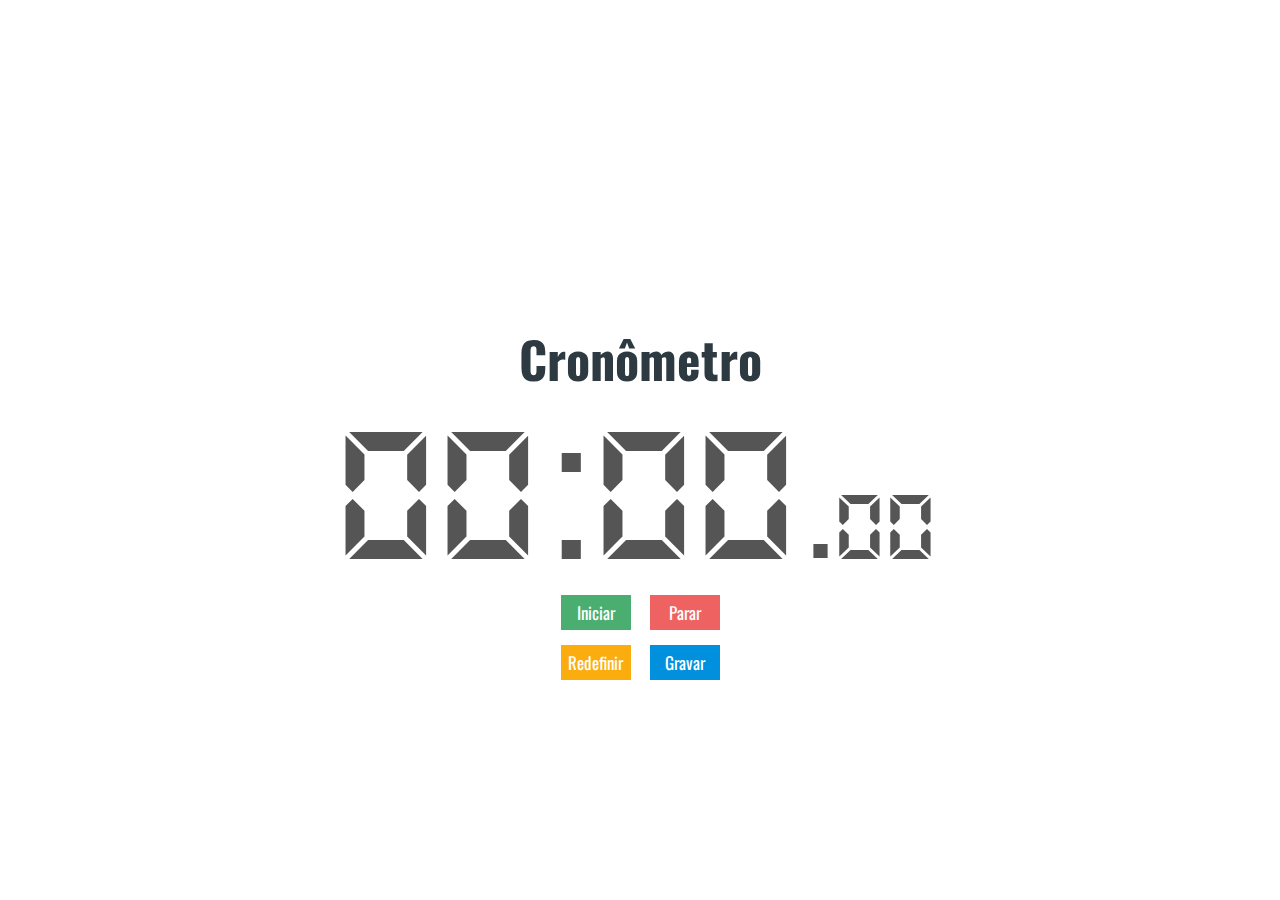
<file: index.html>
<!DOCTYPE html>
<html lang="pt-br">
<head>
    <meta charset="UTF-8">
    <meta name="viewport" content="width=device-width, initial-scale=1.0">
    <link rel="preconnect" href="https://fonts.googleapis.com">
    <link rel="preconnect" href="https://fonts.gstatic.com" crossorigin>
    <link href="https://fonts.googleapis.com/css2?family=Oswald&display=swap" rel="stylesheet">
    <link rel="stylesheet" href="styles.css">
    <title>Cronômetro</title>  
</head>

<body>

<div class="container">
    
            <h1>Cronômetro</h1>

    <div class="timer">
        <div class="minute-time" id="time" >00</div>
        <div class="point">:</div>
        <div class="time-second" id="time" >00</div>
        <div class="point2">.</div>
        <div class="time-millisecond" id="time" >00</div>
    </div>  

    <div class="button_start_stop">
        <button class="start" type="button">Iniciar</button>
        <button class="stop" type="button">Parar</button>
    </div>

    <div class="button_reset_record">
        <button class="reset" type="button">Redefinir</button>
        <button id="record" type="button">Gravar</button>
    </div>

         <div id="marks-list"></div>         

</div>

</body>

<script src="./script.js"></script>

</html>
</file>
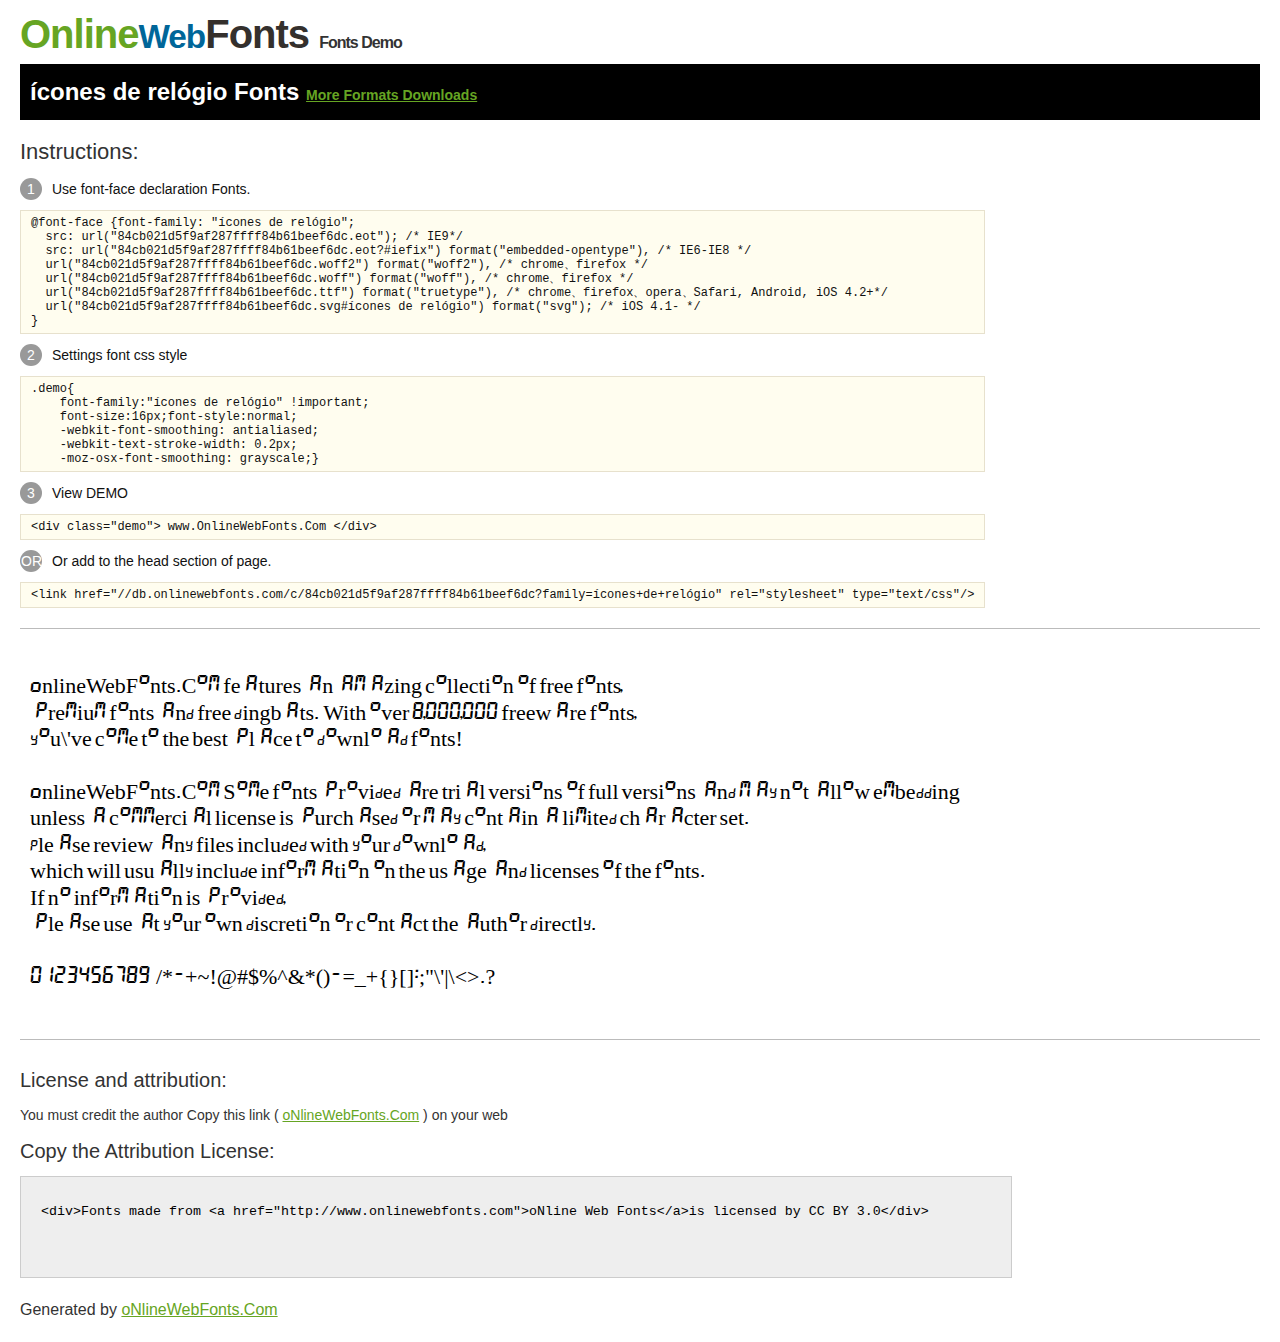
<file: assets/├¡cones de rel├│gio/@font-face/Demo.html>
<!DOCTYPE html>
<html>
<head>
<meta charset="utf-8"/>
<title>ícones de relógio Font - OnlineWebFonts.COM</title>
<style type="text/css">
@font-face {font-family: "ícones de relógio";
  src: url("84cb021d5f9af287ffff84b61beef6dc.eot"); /* IE9*/
  src: url("84cb021d5f9af287ffff84b61beef6dc.eot?#iefix") format("embedded-opentype"), /* IE6-IE8 */
  url("84cb021d5f9af287ffff84b61beef6dc.woff2") format("woff2"), /* chrome、firefox */
  url("84cb021d5f9af287ffff84b61beef6dc.woff") format("woff"), /* chrome、firefox */
  url("84cb021d5f9af287ffff84b61beef6dc.ttf") format("truetype"), /* chrome、firefox、opera、Safari, Android, iOS 4.2+*/
  url("84cb021d5f9af287ffff84b61beef6dc.svg#ícones de relógio") format("svg"); /* iOS 4.1- */
}
*{margin:0;padding:0;list-style:none;}pre{border:solid 1px #e7e1cd;background-color:#fffdef;overflow:auto;font-size:12px;line-height:14px;margin-top:10px;margin-right:0;margin-bottom:10px;margin-left:0;padding-top:5px;padding-right:10px;padding-bottom:5px;padding-left:10px;}.demo pre{color:#000;line-height: 1.2em;font-family:"ícones de relógio"!important;font-size:22px;background-color:#FFF;border-top-width:0px;border-right-width:0px;border-bottom-width:0px;border-left-width:0px;}body{font-family:sans-serif;line-height:1.5;font-size:16px;padding:20px;color:#333;}:hover,:before,:after{-webkit-transition:all 0.1s ease-in;-moz-transition:all 0.1s ease-in;-ms-transition:all 0.1s ease-in;-o-transition:all 0.1s ease-in;transition:all 0.1s ease-in;}*{-moz-box-sizing:border-box;-webkit-box-sizing:border-box;box-sizing:border-box;margin:0;padding:0;}a{color:#66A523;}h1.logo{font-size:40px;letter-spacing:-1px;margin-top:-16px;}h1.logo strong{font-size:16px;font-family:sans-serif;color:#333;}h1.logo a{color:#34302d;text-decoration:none;}h1.logo a span{color:#66A523;}h1.logo a small{color:#006699;}.info{float:left;font-size:14px;margin-top:15px;}.info ul{margin-left:0px;color:#111;margin-bottom:20px;}.info .exs{font-size:12px;color:#666;margin-left:35px;display:block;}.info ul li{margin-top:10px;list-style:none;}.info .numno{color:#fff;border-radius:20px;padding:1px;display:inline-block;width:22px;height:22px;text-align:center;margin-right:10px;background-color:#999999;}.info ul strong{font-weight:normal;color:#000;}.info .inst{font-size:22px;margin-bottom:10px;}.demo{float:left;width:100%;height:auto;border-top-width:1px;border-top-style:solid;border-top-color:#bbb;border-bottom-width:1px;border-bottom-style:solid;border-bottom-color:#bbb;padding-bottom:10px;}.demo .demo_svg{float:left;height:auto;width:100px;margin-right:5px;margin-left:5px;margin-bottom:10px;}.demo .demo_svg i{float:left;height:80px;width:80px;text-align:center;font-size:40px;margin-left:10px;line-height:80px;color:#777;}.demo .demo_svg .code{float:left;height:20px;width:100%;overflow:hidden;text-align:center;line-height:20px;font-size:11px;color:#666;}.demo .demo_svg .txt{float:left;height:20px;width:100%;font-size:11px;text-align:center;white-space:nowrap;overflow:hidden;line-height:20px;}.demo .demo_svg:hover i{font-size:60px;color:#333;}.by{padding-top:15px;float:left;width:100%;margin-top:10px;margin-right:0;margin-bottom:10px;margin-left:0;}.by{margin-bottom:10px;font-size:20px;}.by .attr{font-size:14px;color:#333;padding-top:10px;padding-bottom:10px;}textarea{width:80%;height:auto;border:1px solid #CCC;resize:none;background:#EEE;padding:20px;float:left;margin-top:10px;line-height:30px;}#footer{float:left;width:100%;margin-top:10px;padding-bottom:20px;}h2{background-color:#000;padding-top:10px;padding-bottom:10px;padding-left:10px;color:#FFF;}
</style>
</head>
<body>
<h1 class="logo"> <a href="http://www.onlinewebfonts.com/"> <span>Online</span><small>Web</small>Fonts</a> <strong>Fonts Demo</strong></h1>
<h2>
ícones de relógio Fonts <a style="font-size:14px;" href="http://www.onlinewebfonts.com/download/84cb021d5f9af287ffff84b61beef6dc" target="_blank">More Formats Downloads</a></h2>
<div class="info">
  <div class="inst">Instructions:</div>
  <ul>
    <li>
      <p> <span class="numno">1</span>Use font-face declaration Fonts.<br />
        <span class="exs">
        <pre>
@font-face {font-family: "ícones de relógio";
  src: url("84cb021d5f9af287ffff84b61beef6dc.eot"); /* IE9*/
  src: url("84cb021d5f9af287ffff84b61beef6dc.eot?#iefix") format("embedded-opentype"), /* IE6-IE8 */
  url("84cb021d5f9af287ffff84b61beef6dc.woff2") format("woff2"), /* chrome、firefox */
  url("84cb021d5f9af287ffff84b61beef6dc.woff") format("woff"), /* chrome、firefox */
  url("84cb021d5f9af287ffff84b61beef6dc.ttf") format("truetype"), /* chrome、firefox、opera、Safari, Android, iOS 4.2+*/
  url("84cb021d5f9af287ffff84b61beef6dc.svg#ícones de relógio") format("svg"); /* iOS 4.1- */
}
</pre>
      </span> 
    </li>
    <li>
      <p> <span class="numno">2</span>Settings font css style <br />
      <span class="exs">
<pre>
.demo{
    font-family:"ícones de relógio" !important;
    font-size:16px;font-style:normal;
    -webkit-font-smoothing: antialiased;
    -webkit-text-stroke-width: 0.2px;
    -moz-osx-font-smoothing: grayscale;}
</pre>
      </span> 
    </li>
    <li>
      <p> <span class="numno">3</span>View DEMO <br />
      <span class="exs"><pre>
&lt;div class="demo"&gt; www.OnlineWebFonts.Com &lt;/div&gt;
</pre></span> 
    </li>
    <li>
      <p> <span class="numno">OR</span>Or add to the head section of page. <br />
      <span class="exs"><pre>
&lt;link href="//db.onlinewebfonts.com/c/84cb021d5f9af287ffff84b61beef6dc?family=ícones+de+relógio" rel="stylesheet" type="text/css"/&gt;
</pre></span> 
    </li>
  </ul>
</div>
<div class="demo">
<pre>

OnlineWebFonts.Com features an amazing collection of free fonts,
premium fonts and free dingbats. With over 8,000,000 freeware fonts, 
you\'ve come to the best place to download fonts! 

OnlineWebFonts.Com Some fonts provided are trial versions of full versions and may not allow embedding 
unless a commercial license is purchased or may contain a limited character set. 
Please review any files included with your download, 
which will usually include information on the usage and licenses of the fonts. 
If no information is provided, 
please use at your own discretion or contact the author directly. 

0123456789  /*-+~!@#$%^&*()-=_+{}[]:;"\'|\<>.?

</pre>
</div>

<div class="by">
<div class="by_title">License and attribution:</div>
<div class="attr">You must credit the author Copy this link ( <a href="http://www.onlinewebfonts.com" target="_blank">oNlineWebFonts.Com</a> ) on your web </div><div class="usetitle">Copy the Attribution License:</div>
<textarea onclick="this.focus();this.select();">&lt;div&gt;Fonts made from &lt;a href="http://www.onlinewebfonts.com"&gt;oNline Web Fonts&lt;/a&gt;is licensed by CC BY 3.0&lt;/div&gt;</textarea>
</div>
<div id="footer">
    <div>Generated by <a href="http://www.onlinewebfonts.com" target="_blank">oNlineWebFonts.Com</a></div>
</div>
</body>
</html>
</file>
<file: styles.css>
*{
    margin: 0;
    padding: 0;
    box-sizing: border-box;
    outline: none;    
}

.container{
    display: flex;
    flex-direction: column;
    align-items: center;
    justify-content: center;  
    height: 100vh;
    width: 100%;
}

h1{
    font-family: 'Oswald', sans-serif;
    font-size: 50px;
    text-align: center;
    color: #2d3a41;
    margin-top: 100px;
}
@font-face {
    font-family: 'digital' ;
    src: url('DS-DIGIB.TTF');
}


.timer{
    margin: 0 auto;
    display: flex;
    justify-content: center;

}

#time{
    margin-right: 10px;
}

.minute-time{
    font-family: 'digital';
    font-size: 200px;
    color: #555555;
}

.point{
    font-family: 'digital';
    font-size: 200px;
    color: #555555;
}

.time-second {
    font-family: 'digital';
    font-size: 200px;
    color: #555555;
   
}

.point2{
    font-family: 'digital';
    font-size: 150px;
    color: #555555;
    height: 80%;
    align-self: flex-end;
}

.time-millisecond {
    font-family: 'digital';
    font-size: 100px;
    color: #555555;
    height: 59%;
    align-self: flex-end;

}

.button_start_stop{
    text-align: center;
}


.start {
    font-family:'Oswald', sans-serif;
    cursor: pointer;
    background-color: #4AAE71 ;
    border: none;
    color: #ffffff;
    height: 35px;
    width: 70px;
    font-size: 17px;
}

.stop {
    font-family:'Oswald', sans-serif;
    cursor: pointer;
    background-color: #EF6262 ;
    border: none;
    color: #ffffff;
    height: 35px;
    width: 70px;
    font-size: 17px;
    margin-left: 15px;
}

.button_reset_record{
    text-align: center;
    margin-top: 15px;
}

.reset {
    font-family:'Oswald', sans-serif;
    cursor: pointer;
    background-color: #FBAD10 ;
    border: none;
    color: #ffffff;
    height: 35px;
    width: 70px;
    font-size: 17px;
}
#record {
    font-family:'Oswald', sans-serif;
    cursor: pointer;
    background-color: #0090DD ;
    border: none;
    color: #ffffff;
    height: 35px;
    width: 70px;
    font-size: 17px;
    margin-left: 15px;
}

button:hover{
    opacity: 0.8;
}

button:active{
    opacity: 0.6;
}

#marks-list {
    display: flex;
    flex-direction: column;
    justify-content: center;
    gap: 0.7rem;
    color: #444242;
    font-family: 'digital';
    font-size: 30px;

}

#marks-list p:first-child{
    margin-top: 1.5rem;
}

@media (max-width: 768px){

    h1{
        font-size: 31px;
    }

    .timer{
        margin: 0 auto;
        padding-left: 113px;
        padding-right: 45px;
        display: flex;
        justify-content: center;
    }

    #time{
        margin-right: 10px;
        min-width: 100px;
    }

    .minute-time{
        font-size: 100px;
    }
    
    .point{
        font-size: 100px;
    }
    
    .time-second {
        font-size: 100px;
       
    }
    
    .point2{
        font-size: 68px;
        height: 75%;
    }
    
    .time-millisecond {
        font-size: 50px;
        height: 60%;
    }

    .start {
        font-family:'Oswald', sans-serif;
        cursor: pointer;
        background-color: #4AAE71 ;
        border: none;
        color: #ffffff;
        height: 25px;
        width: 62px;
        font-size: 11px;
        
    }
    
    .stop {
        font-family:'Oswald', sans-serif;
        cursor: pointer;
        background-color: #EF6262 ;
        border: none;
        color: #ffffff;
        height: 25px;
        width: 62px;
        font-size: 11px;
        margin-left: 15px;
    }
    
    .reset {
        font-family:'Oswald', sans-serif;
        cursor: pointer;
        background-color: #FBAD10 ;
        border: none;
        color: #ffffff;
        height: 25px;
        width: 62px;
        font-size: 11px;
    }
    #record {
        font-family:'Oswald', sans-serif;
        cursor: pointer;
        background-color: #0090DD ;
        border: none;
        color: #ffffff;
        height: 25px;
        width: 62px;
        font-size: 11px;
        margin-left: 15px;
    }

    #marks-list {
        font-size: 18px;
    
    }

}
</file>
